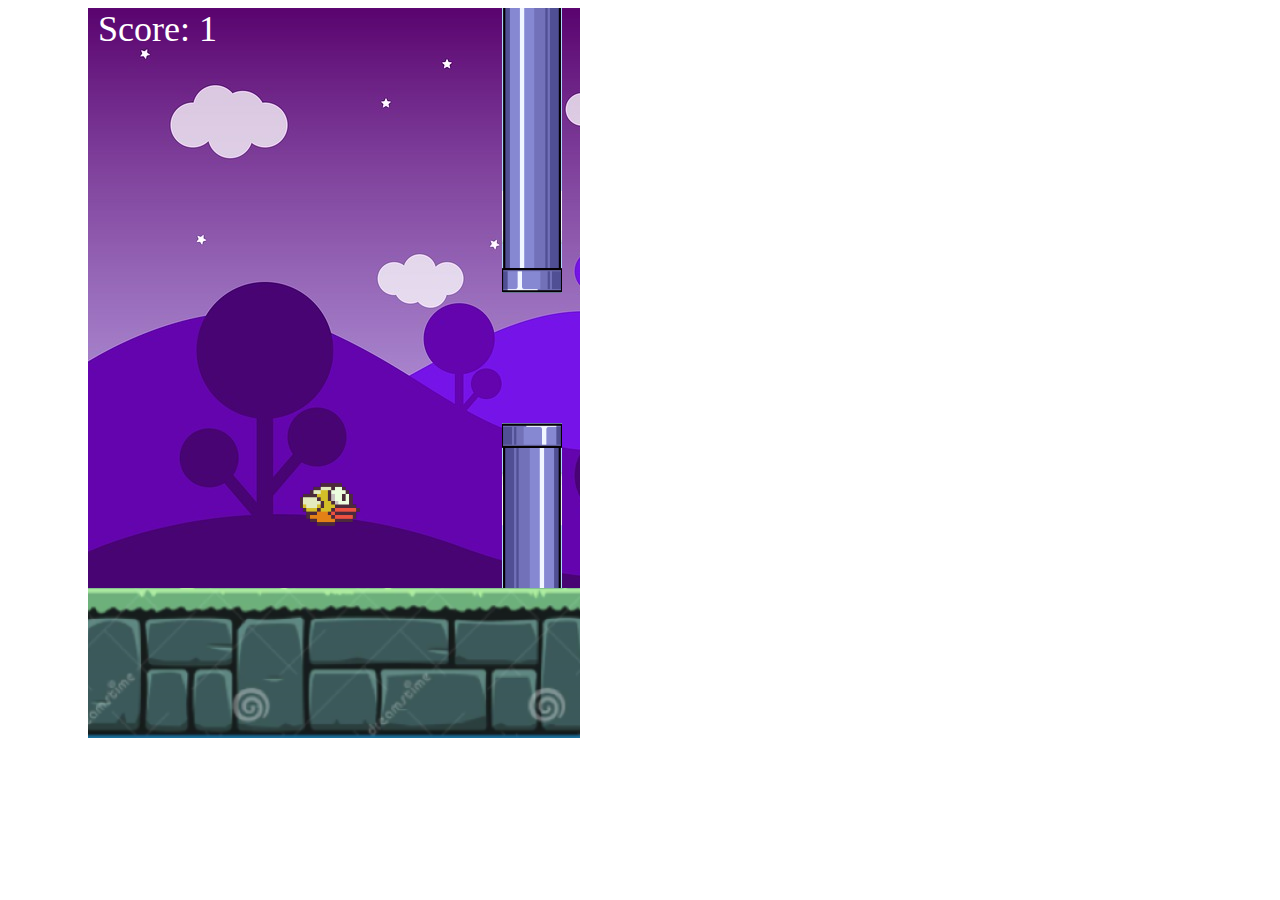
<file: index.html>
<!DOCTYPE html>
<html lang="en" dir="ltr">
  <!---<meta name="viewport" content="width=device-width, initial-scale=1.0">-->
  <head>
    <meta charset="utf-8">
    <title>Hurdle Hopper</title>
    <link rel="stylesheet" href="style.css">
    <script src="app.js" charset="utf-8"></script>
  </head>
  <body>

  <div class="border-left" align="center"></div>

  
  <div class="game-container" align="center">
      <div class="border-top" align="center"></div>
      <div class="sky" align="center">
          <div class="bird" align="center"></div>
      </div>
  </div>

  </div>
    <div class="score" style="color: white ; padding-left: 90px ;" > Score: <span id="score">0</span></div>
  </div>
  
  <div class="ground-container" align="center">
    <div class="ground-moving" align="center"></div>
  </div>
  <div class="border-right" align="center"></div>

   <div class="overlay" id="gameOverOverlay">
    <div class="game-over">GAME OVER</div>
  </div>

  <audio id="jumpSound" src="cartoon-jump-6462.mp3"></audio>

  </body>
</html>
</file>
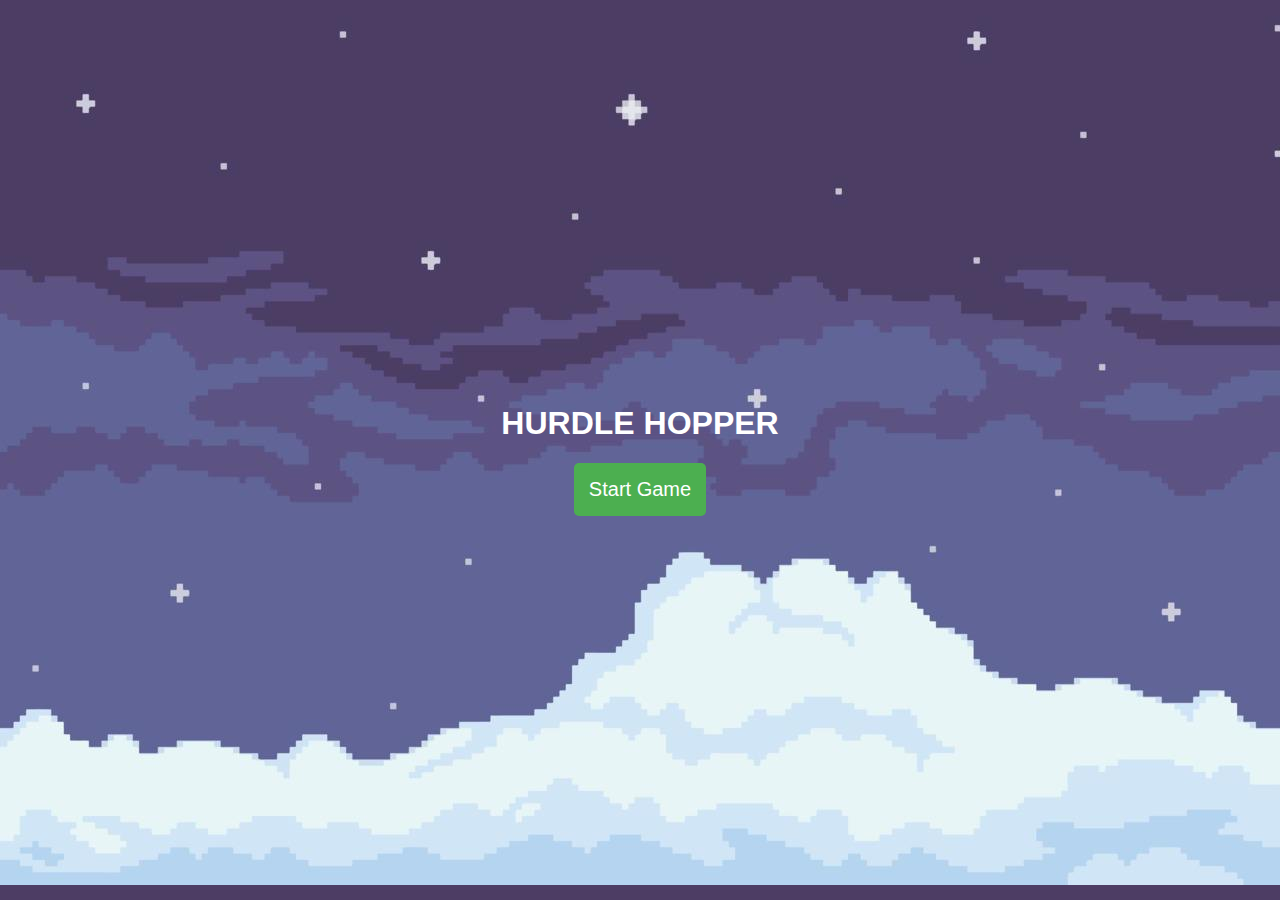
<file: start.html>
<!DOCTYPE html>
<html lang="en">
<head>
    <meta charset="UTF-8">
    <meta name="viewport" content="width=device-width, initial-scale=1.0">
    <link rel="stylesheet" href="start.css">
    <title>HURDLE HOPPER</title>
</head>
<body>
    <div class="container">
        <h1>HURDLE HOPPER</h1>
        <button onclick="startGame()"> Start Game </button>
    </div>

    <script>
    function startGame() {
        window.location.href ='index.html';
    }
</script>

</body>
</html>
</file>
<file: style.css>
body {
    display: flex
}

.game-container {

    width: 500px;
    height: 730px;
    position: absolute; 
    left: 80px;
    margin: auto;
}

.border-left {
    width: 80px;
    height: 790px;
    position:  absolute;
    background-color: white;
    z-index: +2;  
}

.border-right {
    width: 80px;
    height: 790px;
    position: absolute;
    background-color: white;
    z-index: +2;
    left: 580px;
}

.border-top {
    width: 660px;
    height: 50px;
   position: absolute;
    background-color: white;
    z-index: +2;
    top: -50px;

}

.sky {
    background-image: url('game-background-4956017_1280.png');
    width: 500px;
    height: 580px;
    position: absolute;
}

.ground {
    background-image: url('stone_floor_cropped.png');
    width: 500px;
    height: 150px;
    position: absolute;
    top: 580px;
    z-index: +1;
    
}

.bird {
    background-image: url('flappy-bird.png');
    position: absolute;
    width: 60px;
    height: 45px;
    left: 220px;
    bottom: 100px;
}

.obstacle {
    background-image: url('pipe_purple_cropped.png');
    width: 60px;
    height: 300px;
    position: absolute;
    
}

.topObstacle {
    background-image: url('pipe_purple_cropped.png');
    transform: rotate(180deg);
    width: 60px;
    height: 300px;
    position: absolute;
    
}

@keyframes slideright {
    from {
        background-position: 10000%;
    }
    to {
        background-position: 0%;
    }
  }
  
  @-webkit-keyframes slideright {
    from {
        background-position: 10000%;
    }
    to {
        background-position: 0%;
    }
  }

  .ground-container {
      height: 150px;
      width: 580px;
      left: 80px;
      position:  absolute;
      
  }
  
  .ground-moving {
    position: absolute;
    top: 580px;
    height: 150px;
    background-image: url('stone_floor_cropped.png');
    background-repeat: repeat-x;
    animation: slideright 90s infinite linear;
    -webkit-animation: slideright 90s infinite linear;
    width: 100%;
    z-index: +1;
    
  }

  .score {
     /*position : fixed;*/
     left: 580 px;
     width: 660px;
     z-index: +10;
     height: 300;
     font-size: 4vh;
     font-weight: 35;
     color: black;
     top: 0;
     
  }

  .score_val{
    color: black;
  }

  .overlay { 
  position: fixed;
  top: 0;
  left: 80px;
  width : 500px;
  height : 730px;
  background: rgba(0, 0, 0, 0.5);
  backdrop-filter: blur(10px);
  display: none;
  align-items: center;
  justify-content: center;
}

.game-over {
  color: white;
  font-family: "Copperplate", "Courier New" ,Fantasy;
  font-size: 55px;
  backdrop-filter: blur(10px);
}
</file>
<file: start.css>
body {
    margin: 0;
    padding: 0;
    display: flex;
    justify-content: center;
    align-items: center;
    height: 100vh;
    /*background-color: #87CEEB;*/
    background-image: url('background.png');
}

.container {
    text-align: center;
}

h1 {
    font-family: 'Arial', sans-serif;
    color: #fff;
}

button {
    padding: 15px 15px;
    font-size: 20px;
    cursor: pointer;
    background-color: #4CAF50;
    color: #fff;
    border: none;
    border-radius: 5px;
}
</file>
